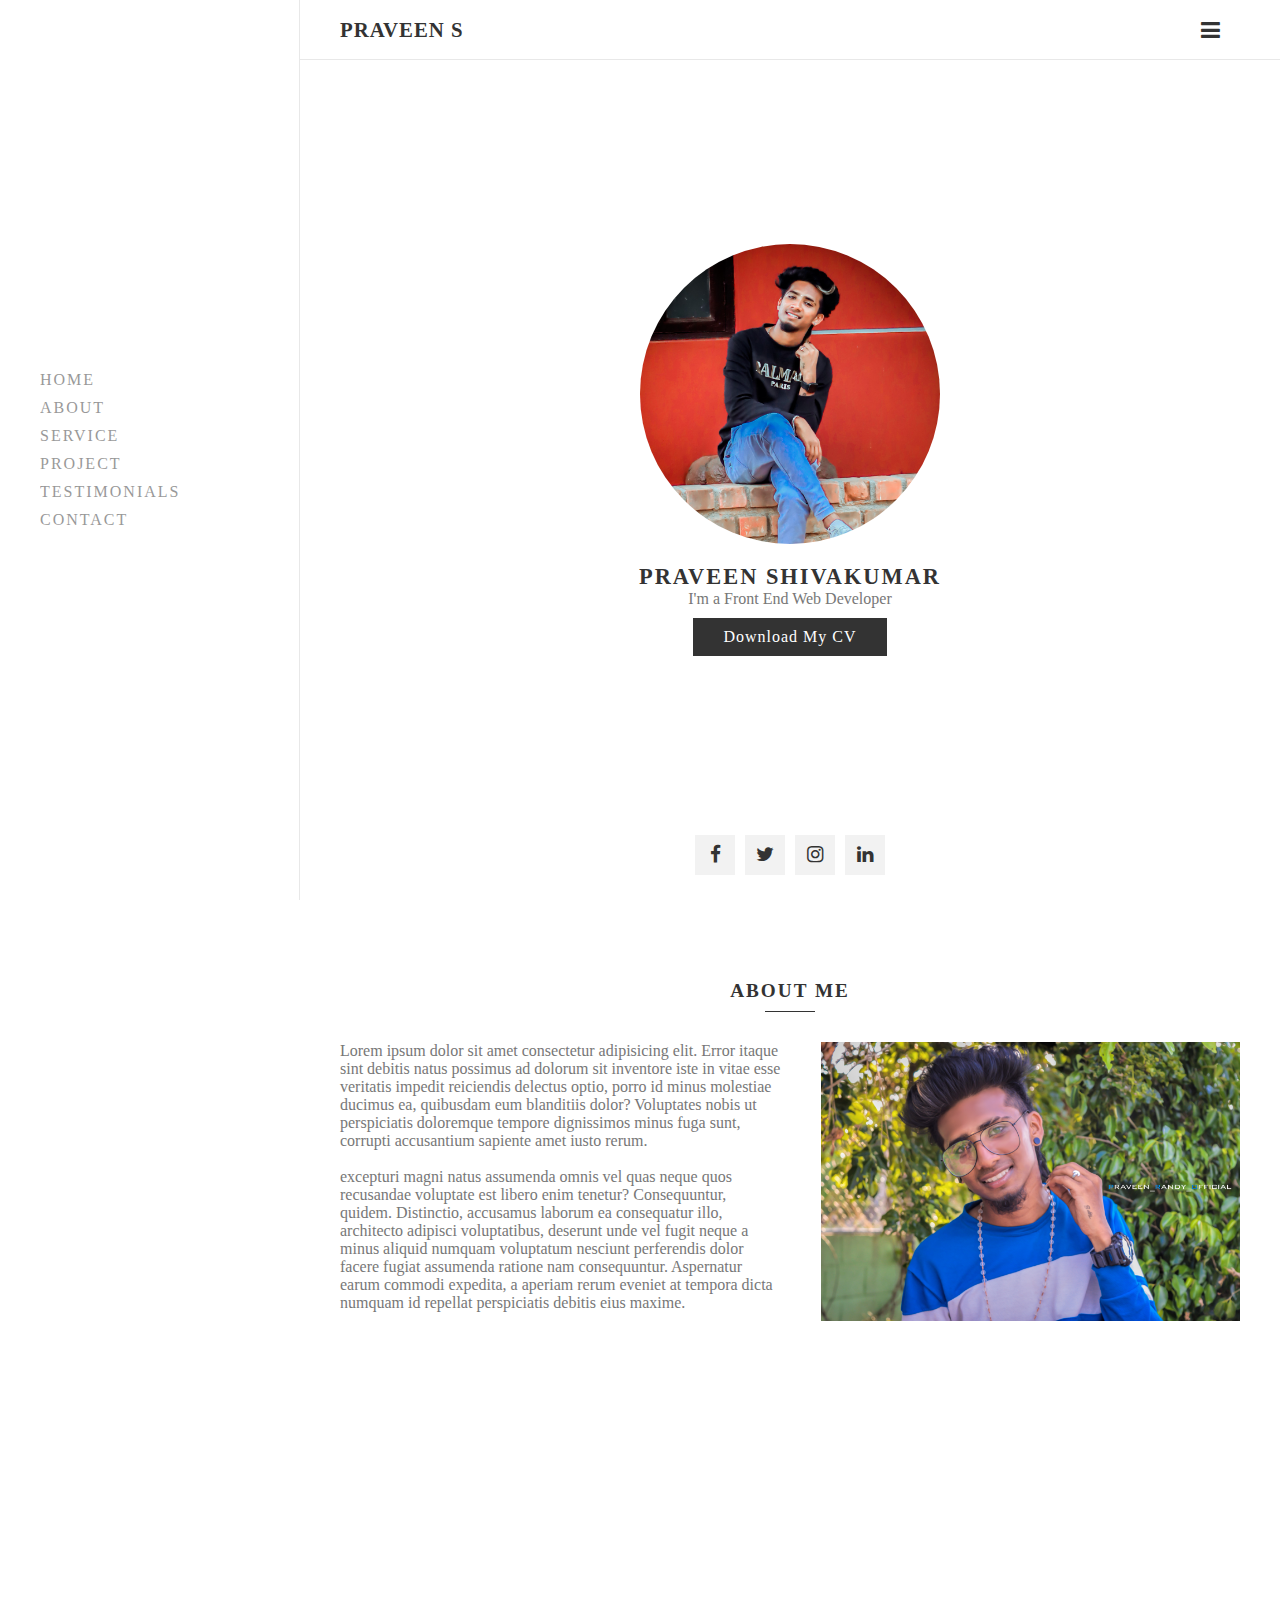
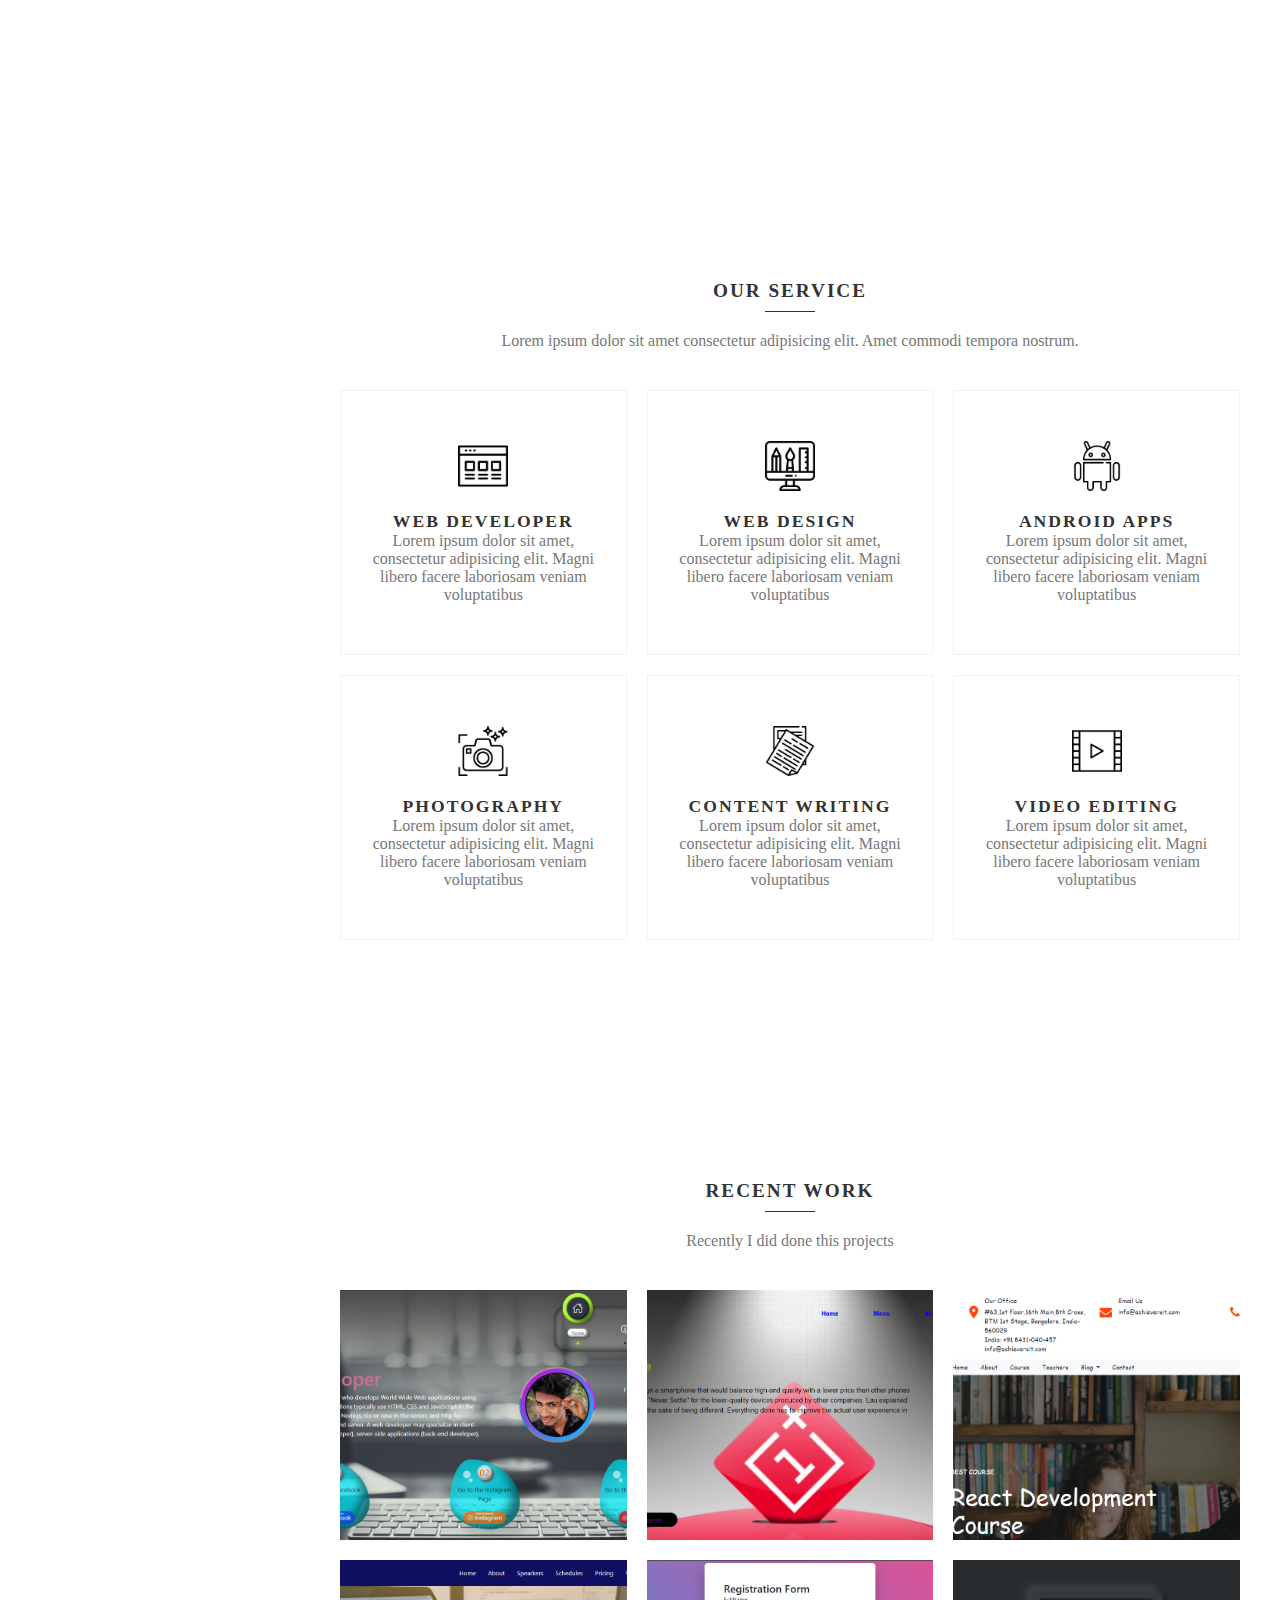
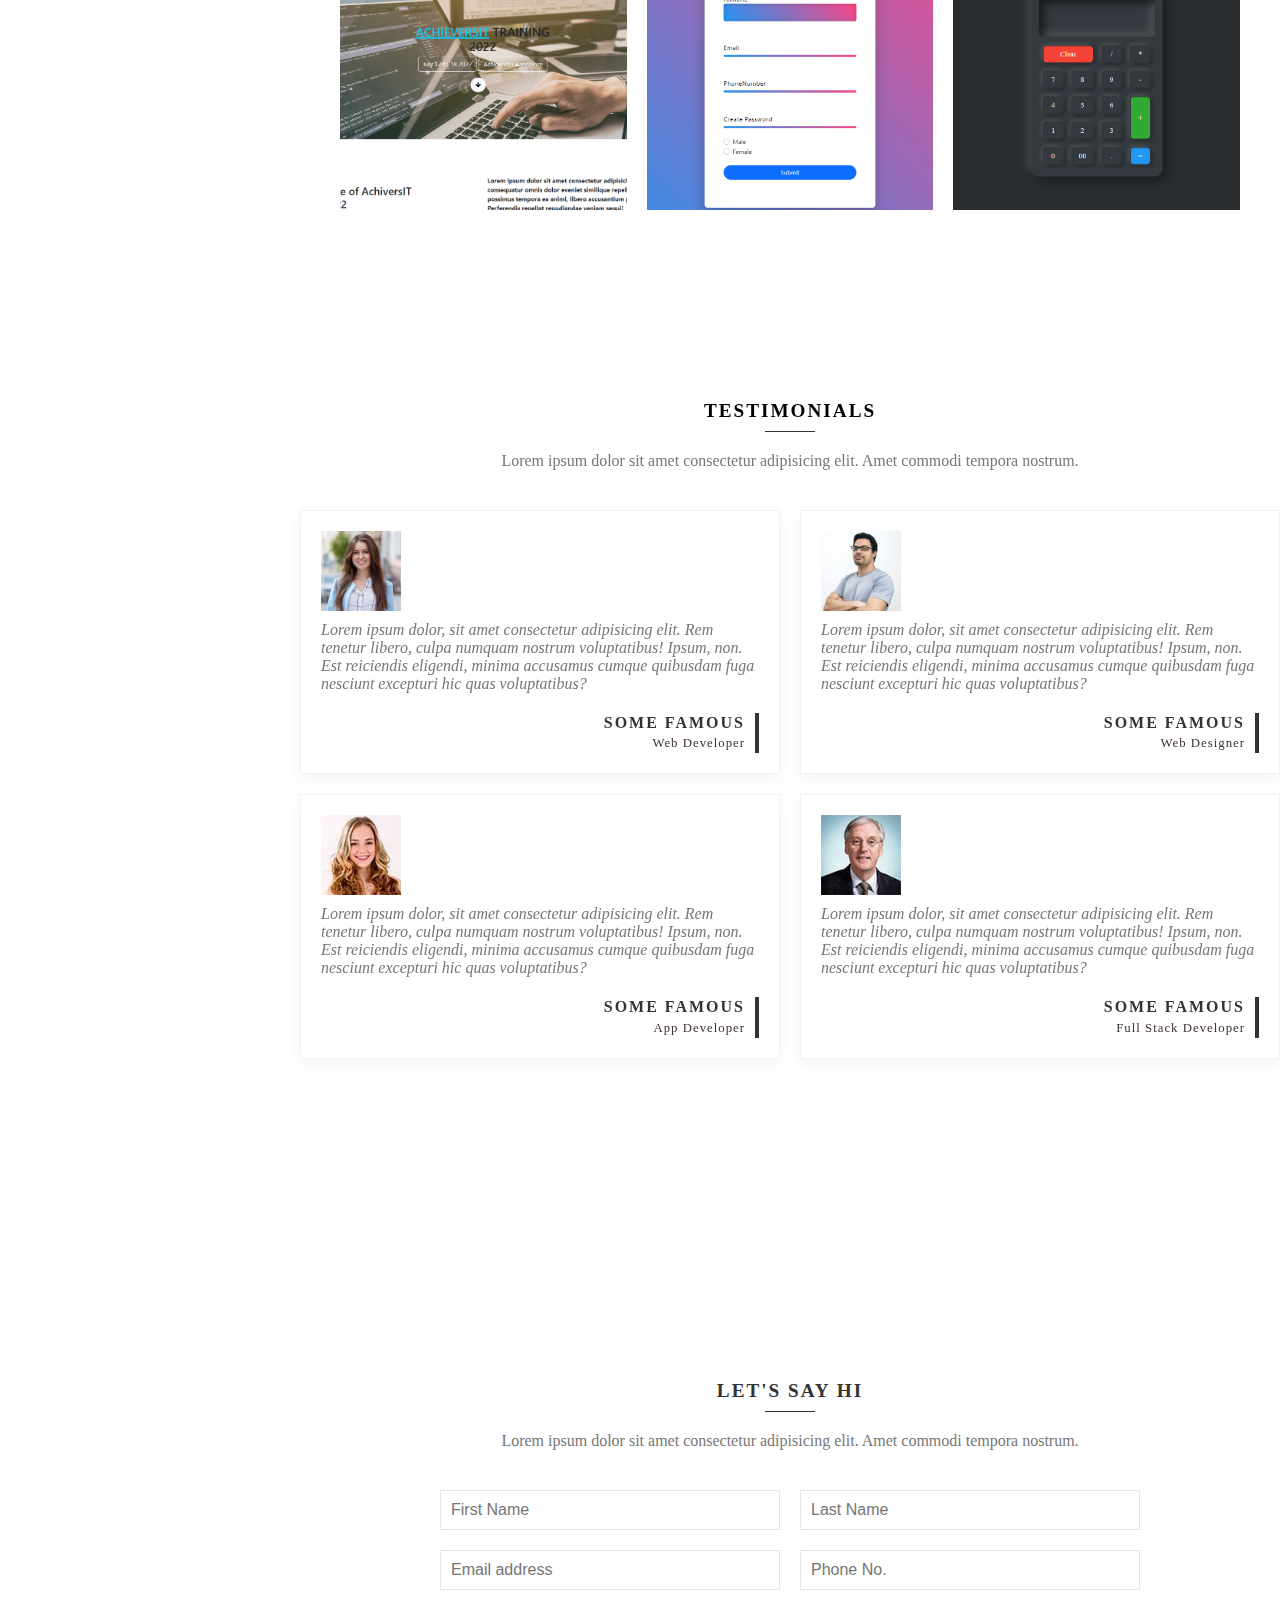
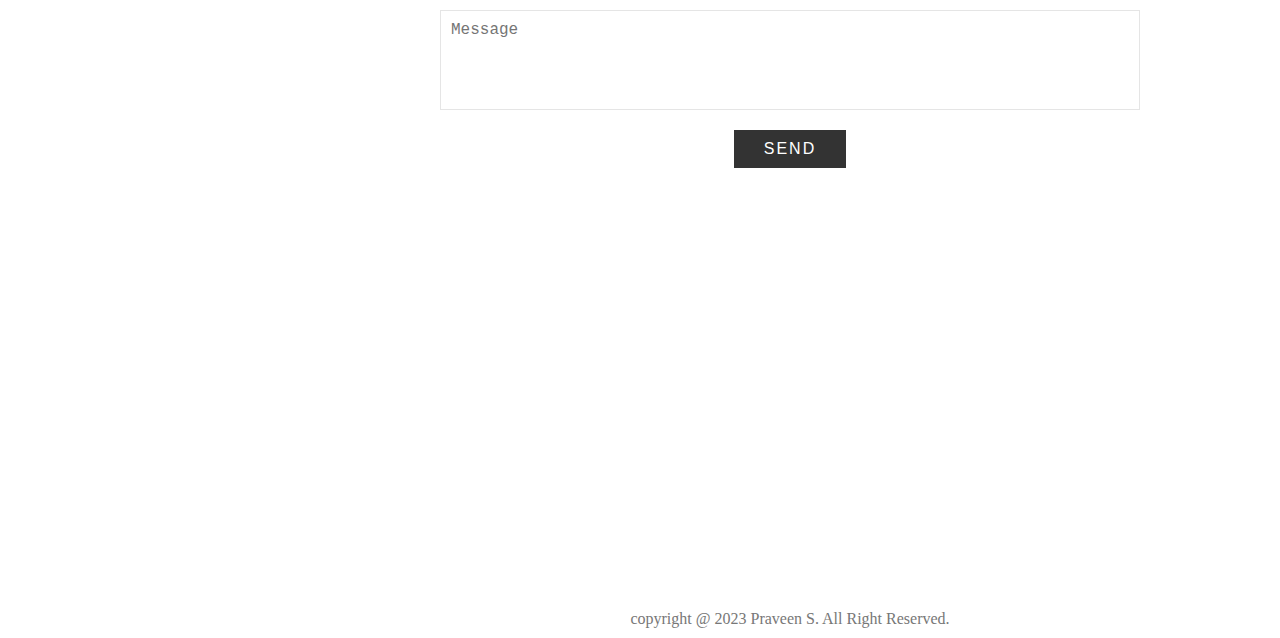
<file: index.html>
<!DOCTYPE html>
<html lang="en">
<head>
    <meta charset="UTF-8">
    <meta http-equiv="X-UA-Compatible" content="IE=edge">
    <meta name="viewport" content="width=device-width, initial-scale=1.0">
    <title>Web-page</title>
    <link rel="stylesheet" href="./style.css">
    <link rel="stylesheet" href="https://cdnjs.cloudflare.com/ajax/libs/font-awesome/4.7.0/css/font-awesome.css" integrity="sha512-5A8nwdMOWrSz20fDsjczgUidUBR8liPYU+WymTZP1lmY9G6Oc7HlZv156XqnsgNUzTyMefFTcsFH/tnJE/+xBg==" crossorigin="anonymous" referrerpolicy="no-referrer" />
</head>
<body>

    <div class="container">

        <div class="navigation">
            <ul>
            <li><a href="#banner" onclick="toggleMenu()">Home</a></li>
            <li><a href="#about" onclick="toggleMenu()">About</a></li>
            <li><a href="#Service" onclick="toggleMenu()">Service</a></li>
            <li><a href="#Project" onclick="toggleMenu()">Project</a></li>
            <li><a href="#testimonials" onclick="toggleMenu()">Testimonials</a></li>
            <li><a href="#contact" onclick="toggleMenu()">Contact</a></li>
            </ul>
        </div>

     <div class="main">
        <div class="topbar">
          <a href="#" class="logo">Praveen S</a>
          <div class="toggle">
            <i class="fa fa-bars" aria-hidden="true"></i>
          </div>
        </div>

        <!-- banner -->
        <section class="banner" id="banner">
           <div class="content">
             <div class="imgBx">
               <img src="./images/mine-1.jpg" alt="mine-1" width="300px">
             </div>
            <h3>Praveen Shivakumar</h3>
            <p>I'm a Front End Web Developer</p>
            <a href="./cv/index.html" class="btn">Download My CV</a>
            <ul class="socialMedia">
                <li><a href="https://www.facebook.com/" target="_blank"><i class="fa fa-facebook" aria-hidden="true"></i></a></li>
                <li><a href="#"><i class="fa fa-twitter" aria-hidden="true"></i></a></li>
                <li><a href="https://www.instagram.com/" target="_blank"><i class="fa fa-instagram" aria-hidden="true"></i></a></li>
                <li><a href="www.linkedin.com/in/praveen-s-4a8250248" target="_blank"><i class="fa fa-linkedin" aria-hidden="true"></i></a></li>
            </ul>
           </div>
        </section>

        <!-- About -->

        <section class="about adjust" id="about">
            <div class="title">
              <h2>About Me</h2>
            </div>
            <div class="content">
               <div class="textBox">
                <p>Lorem ipsum dolor sit amet consectetur adipisicing elit. Error itaque sint debitis natus possimus ad dolorum sit inventore iste in vitae esse veritatis impedit reiciendis delectus optio, porro id minus molestiae ducimus ea, quibusdam eum blanditiis dolor? Voluptates nobis ut perspiciatis doloremque tempore dignissimos minus fuga sunt, corrupti accusantium sapiente amet iusto rerum.<br><br>excepturi magni natus assumenda omnis vel quas neque quos recusandae voluptate est libero enim tenetur? Consequuntur, quidem. Distinctio, accusamus laborum ea consequatur illo, architecto adipisci voluptatibus, deserunt unde vel fugit neque a minus aliquid numquam voluptatum nesciunt perferendis dolor facere fugiat assumenda ratione nam consequuntur. Aspernatur earum commodi expedita, a aperiam rerum eveniet at tempora dicta numquam id repellat perspiciatis debitis eius maxime. </p>
               </div>
               <div class="imgBx">
                <img src="./images/mine-2.jpg" alt="mine-2" width="600px">
               </div>
            </div>
        </section>

        <!-- Service -->

        <section class="Service adjust" id="Service">
            <div class="title">
              <h2>Our Service</h2>
              <p>Lorem ipsum dolor sit amet consectetur adipisicing elit. Amet commodi tempora nostrum.</p>
            </div>
            <div class="content">
                <div class="serviceBox">
                    <img src="./images/icon2.png" alt="icon-1">
                    <h2>Web Developer</h2>
                    <p>Lorem ipsum dolor sit amet, consectetur adipisicing elit. Magni libero facere laboriosam veniam voluptatibus </p>
                </div>

                <div class="serviceBox">
                    <img src="./images/icon1.png" alt="icon-1">
                    <h2>Web Design</h2>
                    <p>Lorem ipsum dolor sit amet, consectetur adipisicing elit. Magni libero facere laboriosam veniam voluptatibus </p>
                </div>

                <div class="serviceBox">
                    <img src="./images/icon3.png" alt="icon-1">
                    <h2>Android Apps</h2>
                    <p>Lorem ipsum dolor sit amet, consectetur adipisicing elit. Magni libero facere laboriosam veniam voluptatibus </p>
                </div>

                <div class="serviceBox">
                    <img src="./images/icon4.png" alt="icon-1">
                    <h2>Photography</h2>
                    <p>Lorem ipsum dolor sit amet, consectetur adipisicing elit. Magni libero facere laboriosam veniam voluptatibus </p>
                </div>

                <div class="serviceBox">
                    <img src="./images/icon5.png" alt="icon-1">
                    <h2>Content Writing</h2>
                    <p>Lorem ipsum dolor sit amet, consectetur adipisicing elit. Magni libero facere laboriosam veniam voluptatibus </p>
                </div>

                <div class="serviceBox">
                    <img src="./images/icon6.png" alt="icon-1">
                    <h2>Video Editing</h2>
                    <p>Lorem ipsum dolor sit amet, consectetur adipisicing elit. Magni libero facere laboriosam veniam voluptatibus </p>
                </div>
            </div>
        </section>  

        <!-- projects-->

        <section class="Project adjust" id="Project">
            <div class="title">
              <h2>Recent Work</h2>
              <p>Recently I did done this projects </p>
            </div>

            <div class="content">
                <div class="workBx">
                  <div class="imgBx">
                    <img src="./images/My-web-site.png" alt="my-page" width="400px">
                  </div>
                  <div class="textBx">
                     <h3>Project 01</h3>
                  </div>
                </div>

                <div class="workBx">
                    <div class="imgBx">
                      <img src="./images/One_plus.png" alt="my-page" width="400px">
                    </div>
                    <div class="textBx">
                       <h3>Project 02</h3>
                    </div>
                  </div>

                  <div class="workBx">
                    <div class="imgBx">
                      <img src="./images/Our Web-page.png" alt="my-page" width="400px">
                    </div>
                    <div class="textBx">
                       <h3>Project 03</h3>
                    </div>
                  </div>

                  <div class="workBx">
                    <div class="imgBx">
                      <img src="./images/our-page.png" alt="my-page" width="400px">
                    </div>
                    <div class="textBx">
                       <h3>Project 04</h3>
                    </div>
                  </div>

                  <div class="workBx">
                    <div class="imgBx">
                      <img src="./images/JS Validation (2).png" alt="my-page" width="400px">
                    </div>
                    <div class="textBx">
                       <h3>Project 05</h3>
                    </div>
                  </div>

                  <div class="workBx">
                    <div class="imgBx">
                      <img src="./images/JS Calc.png" alt="my-page" width="400px">
                    </div>
                    <div class="textBx">
                       <h3>Project 06</h3>
                    </div>
                  </div>

            </div>
     </section>

     <!-- testimonials -->

     <section class="Project testimonials" id="testimonials">
        <div class="title">
          <h2>Testimonials</h2>
          <p>Lorem ipsum dolor sit amet consectetur adipisicing elit. Amet commodi tempora nostrum.</p>
        </div>
        
        <div class="content">
        <div class="testimonialsBox">
          <div class="imgBx">
            <img src="./images/testimonial-0.jpg" alt="testimonial-0" width="100px">
          </div>
          <p>Lorem ipsum dolor, sit amet consectetur adipisicing elit. Rem tenetur libero, culpa numquam nostrum voluptatibus! Ipsum, non. Est reiciendis eligendi, minima accusamus cumque quibusdam fuga nesciunt excepturi hic quas voluptatibus?</p>
          <h4>Some Famous<br><span>Web Developer</span></h4>
        </div>

        <div class="testimonialsBox">
            <div class="imgBx">
              <img src="./images/testimonial-1.jpg" alt="testimonial-1" width="100px">
            </div>
            <p>Lorem ipsum dolor, sit amet consectetur adipisicing elit. Rem tenetur libero, culpa numquam nostrum voluptatibus! Ipsum, non. Est reiciendis eligendi, minima accusamus cumque quibusdam fuga nesciunt excepturi hic quas voluptatibus?</p>
            <h4>Some Famous<br><span>Web Designer</span></h4>
          </div>

          <div class="testimonialsBox">
            <div class="imgBx">
              <img src="./images/testimonial-2.jpg" alt="testimonial-2">
            </div>
            <p>Lorem ipsum dolor, sit amet consectetur adipisicing elit. Rem tenetur libero, culpa numquam nostrum voluptatibus! Ipsum, non. Est reiciendis eligendi, minima accusamus cumque quibusdam fuga nesciunt excepturi hic quas voluptatibus?</p>
            <h4>Some Famous<br><span>App Developer</span></h4>
          </div>

          <div class="testimonialsBox">
            <div class="imgBx">
              <img src="./images/testimonial-3.jpg" alt="testimonial-3">
            </div>
            <p>Lorem ipsum dolor, sit amet consectetur adipisicing elit. Rem tenetur libero, culpa numquam nostrum voluptatibus! Ipsum, non. Est reiciendis eligendi, minima accusamus cumque quibusdam fuga nesciunt excepturi hic quas voluptatibus?</p>
            <h4>Some Famous<br><span>Full Stack Developer</span></h4>
          </div>
      </div>
    </section>

        <!-- Contact  -->
    
        <section class="contact adjust" id="contact">
          <div class="title">
            <h2>Let's Say Hi</h2>
            <p>Lorem ipsum dolor sit amet consectetur adipisicing elit. Amet commodi tempora nostrum.</p>
          </div>
          <div class="contactForm">
    
            <div class="row">
              <input type="text" name="" placeholder="First Name">
              <input type="text" name="" placeholder="Last Name">
            </div>
    
            
            <div class="row">
              <input type="text" name="" placeholder="Email address">
              <input type="text" name="" placeholder="Phone No.">
            </div>
    
            <div class="row2">
              <textarea placeholder="Message"></textarea>
            </div>
    
            <div class="row2">
              <input type="submit" value="Send">
            </div>
    
          </div>
          </section>

          <!-- copyright text -->
          <div class="copyright">
            <p>copyright @ 2023 Praveen S. All Right Reserved.</p>
          </div>
     </div>
    </div>



    <script src="./index.js"></script>
</body>
</html>
</file>
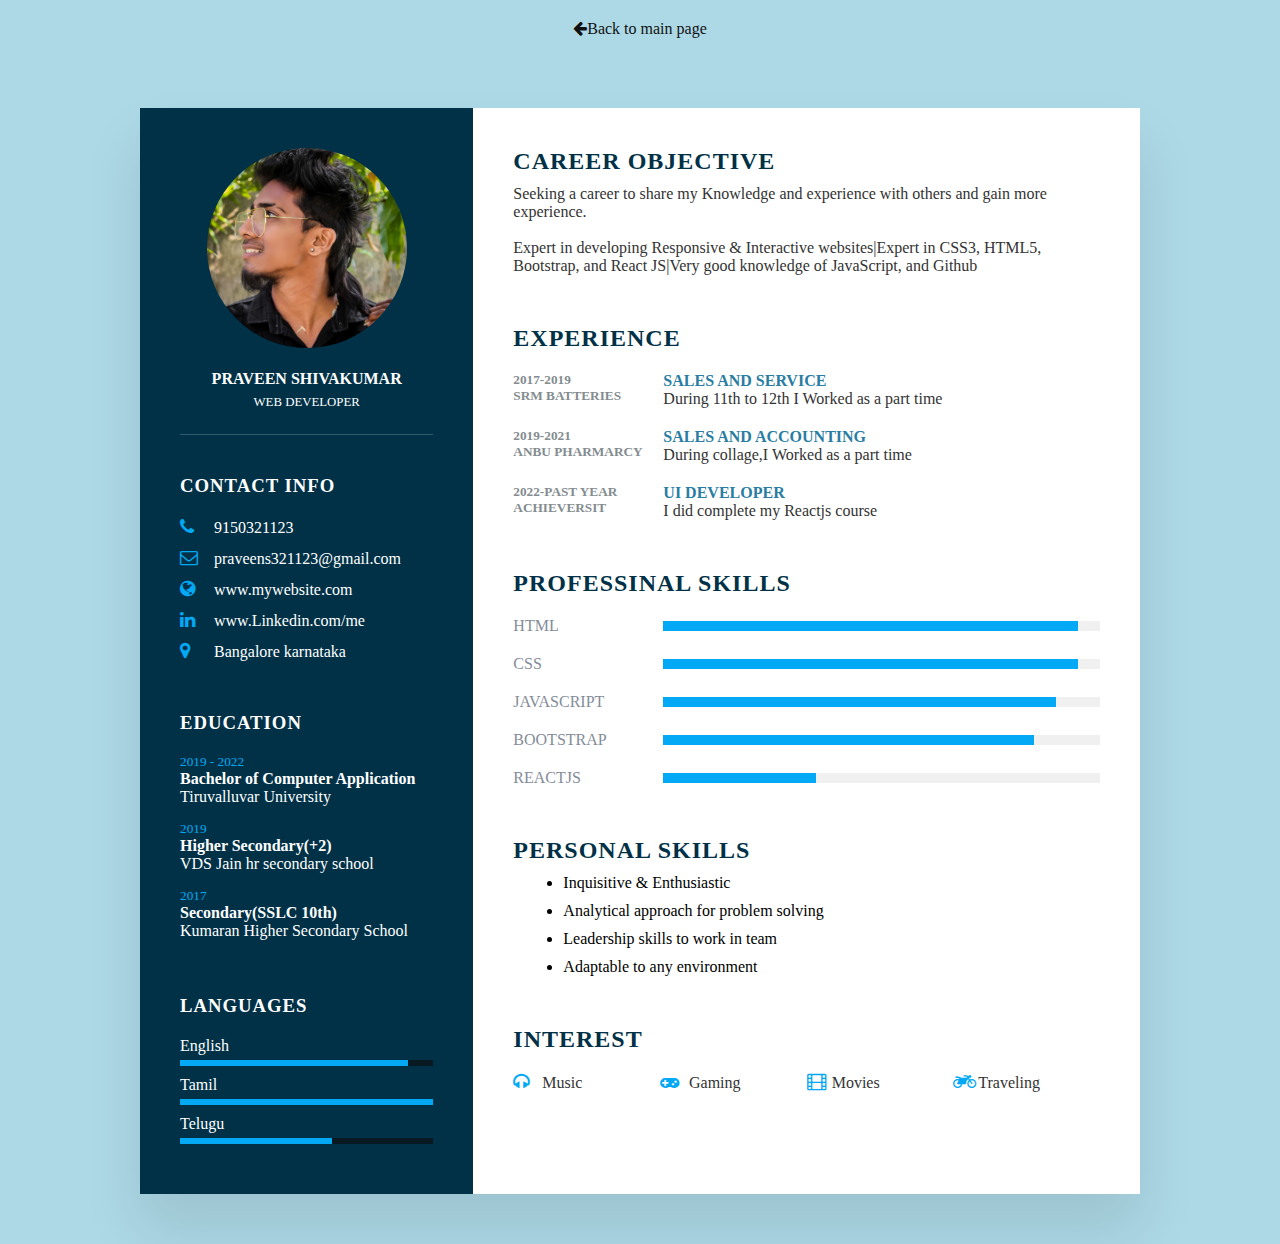
<file: cv/index.html>
<!DOCTYPE html>
<html lang="en">
<head>
    <meta charset="UTF-8">
    <meta http-equiv="X-UA-Compatible" content="IE=edge">
    <meta name="viewport" content="width=device-width, initial-scale=1.0">
    <title>Resume</title>
    <link rel="stylesheet" href="./style.css">
    <link rel="stylesheet" href="https://cdnjs.cloudflare.com/ajax/libs/font-awesome/4.7.0/css/font-awesome.css" integrity="sha512-5A8nwdMOWrSz20fDsjczgUidUBR8liPYU+WymTZP1lmY9G6Oc7HlZv156XqnsgNUzTyMefFTcsFH/tnJE/+xBg==" crossorigin="anonymous" referrerpolicy="no-referrer" />
</head>
<body>
<a href="../index.html" class="mainWebsite"><i class="fa fa-arrow-left" aria-hidden="true"></i>Back to main page</a>
<div class="container">
  <div class="left_side">
            
    <div class="profileText">
      <div class="imgBx">
       <img src="./images/mine-1.jpg" alt="mine-1" width="250px">
      </div>
      <h2>Praveen Shivakumar<br><span>Web Developer</span></h2>
    </div>

    <div class="contactInfo ">
        <h3 class="title">Contact Info</h3>

        <ul>
            <li>
                <span class="icon"><i class="fa fa-phone" aria-hidden="true"></i></span>
                <span class="text">9150321123</span>
            </li>
            <li>
                <span class="icon"><i class="fa fa-envelope-o" aria-hidden="true"></i></span>
                <span class="text">praveens321123@gmail.com</span>
            </li>
            <li>
                <span class="icon"><i class="fa fa-globe" aria-hidden="true"></i></span>
                <span class="text">www.mywebsite.com</span>
            </li>
            <li>
                <span class="icon"><i class="fa fa-linkedin" aria-hidden="true"></i></span>
                <span class="text">www.Linkedin.com/me</span>
            </li>
            <li>
                <span class="icon"><i class="fa fa-map-marker" aria-hidden="true"></i></span>
                <span class="text">Bangalore karnataka</span>
            </li>
        </ul>
    </div>

    <div class="contactInfo Education">
        <h3 class="title">Education</h3>

        <ul>
            <li>
                <h5>2019 - 2022</h5>
                <h4>Bachelor of Computer Application</h4>
                <h4>Tiruvalluvar University </h4>
            </li>

            <li>
                <h5>2019</h5>
                <h4>Higher Secondary(+2)</h4>
                <h4>VDS Jain hr secondary school</h4>
            </li>

            <li>
                <h5>2017</h5>
                <h4>Secondary(SSLC 10th)</h4>
                <h4>Kumaran Higher Secondary School</h4>
            </li>
        </ul>
    </div>

    
    <div class="contactInfo language">
        <h3 class="title">languages</h3>
        <ul>
          <li> 
            <span class="text">English</span>
            <span class="percent">
                <div style="width:90%;"></div>
            </span>
          </li>
          <li> 
            <span class="text">Tamil</span>
            <span class="percent">
                <div style="width:100%;"></div>
            </span>
          </li>
           <li> 
            <span class="text">Telugu</span>
            <span class="percent">
                <div style="width:60%;"></div>
            </span>
          </li>
           
        </ul>
    </div>
  </div>

   <div class="right_side">
         <div class="about">
            <h2 class="title2">Career Objective</h2>
              <p>Seeking a career to share my Knowledge and
                experience with others and gain more experience.</p><br>

              <p>Expert in developing Responsive & Interactive websites|Expert in CSS3, HTML5, Bootstrap, and React JS|Very good knowledge of JavaScript, and Github</p>
         </div>

         <div class="about">
            <h2 class="title2">Experience</h2>
            <div class="box">
            <div class="year_company">
                <h5>2017-2019</h5>
                <h5>SRM Batteries</h5>
            </div>
            <div class="text">
                <h4>Sales and Service</h4>
                <p>During 11th to 12th I Worked as a part time</p>
            </div>
         </div>

         <div class="box">
            <div class="year_company">
                <h5>2019-2021</h5>
                <h5>Anbu Pharmarcy</h5>
            </div>
            <div class="text">
                <h4>Sales and Accounting</h4>
                <p>During collage,I Worked as a part time</p>
            </div>
         </div>

         <div class="box">
            <div class="year_company">
                <h5>2022-past year</h5>
                <h5>AchieversIT</h5>
            </div>
            <div class="text">
                <h4>UI Developer</h4>
                <p>I did complete my Reactjs course</p>
            </div>
         </div>
        </div>

        <div class="about skills">
         <h2 class="title2">Professinal Skills</h2>
         <div class="box">
            <h4>HTML</h4>
            <div class="percent">
                <div style="width: 95%;"></div>
            </div>
         </div>
         <div class="box">
            <h4>CSS</h4>
            <div class="percent">
                <div style="width: 95%;"></div>
            </div>
         </div>
         <div class="box">
            <h4>Javascript</h4>
            <div class="percent">
                <div style="width: 90%;"></div>
            </div>
         </div>
         <div class="box">
            <h4>Bootstrap</h4>
            <div class="percent">
                <div style="width: 85%;"></div>
            </div>
         </div>
         <div class="box">
            <h4>Reactjs</h4>
            <div class="percent">
                <div style="width: 35%;"></div>
            </div>
         </div>
        </div>

        <div class="Personal-skills">
            <h2 class="title2">Personal Skills</h2>
            <ul>
                <li>Inquisitive & Enthusiastic</li>
                <li>Analytical approach for problem solving</li>
                <li>Leadership skills to work in team</li>
                <li>Adaptable to any environment</li>
            </ul>
        </div>

        <div class="about interest">
            <h2 class="title2">Interest</h2>
            <ul>
                <li><i class="fa fa-headphones" aria-hidden="true"></i> Music</li>
                <li><i class="fa fa-gamepad" aria-hidden="true"></i> Gaming</li>
                <li><i class="fa fa-film" aria-hidden="true"></i>Movies</li>
                <li><i class="fa fa-motorcycle" aria-hidden="true"></i>Traveling</li>
            </ul>
        </div>
  </div>
</div>
    
</body>
</html>
</file>
<file: style.css>
*{
    margin: 0;
    padding: 0;
    box-sizing: border-box;
    scroll-behavior: smooth;
}

:root{
    --black:#333;
    --black2:#333;
    --white:#fff;
    --white2:#fff;
}

body{
    overflow-x: hidden;
}

.container{
    position: relative;
    width: 100%;
}

.navigation{
    position: fixed;
    width: 300px;
    height: 100%;
    border-right: 1px solid rgba(0,0,0,0.09);
    background: var(--white2);
    display: flex;
    justify-content: center;
    align-items: center;
    overflow: hidden;
    transition: width 0.5s, left 0.5s;
}

.navigation.active{
    width: 0;
}

.navigation ul{
    position: relative;
    top: 0;
    left: 0;
    width: 100%;
    padding: 20px 40px;
}

.navigation ul li{
    list-style: none;
    position: relative;
    width: 100%;
}

.navigation ul li a{
    position: relative;
    display: block;
    width: 100%;
    margin: 10px 0;
    white-space: normal;
    display: flex;
    text-transform: uppercase;
    text-decoration: none;
    color: var(--black);
    font-weight: 500;
    letter-spacing: 2px;
    opacity: 0.5;

}

.navigation ul li a:hover{
    opacity: 1;
}

.main{
    position: absolute;
    width: calc(100% - 300px);
    left: 300px;
    background: var(--white);
    min-height: 100vh;
    transition: width 0.5s,left 0.5s;

}
.main.active{
    width: calc(100% - 0px);
    left:0;

}

.main .topbar{
    position: fixed;
    top: 0;
    width: calc(100% - 300px);
    left: 300px;
    background: var(--white);
    border-bottom: 1px solid rgba(0,0,0,0.09);
    height: 60px;
    padding: 0 40px;
    display: flex;
    justify-content: space-between;
    align-items: center;
    z-index: 10000;
    transition: width 0.5s,left 0.5s;
}

.main .topbar.active{
    width: calc(100% - 0px);
    left:0;
}

.main .topbar .logo{
    color: var(--black);
    font-weight: 700;
    text-decoration: none;
    font-size: 1.3em;
    text-transform: uppercase;
    letter-spacing: 1px;
}

.main .topbar .toggle{
    position: relative;
    width: 60px;
    height: 60px;
    cursor: pointer;
    display: flex;
    justify-content: center;
    align-items: center;
    font-size: 22px;
    color: var(--black);
}

section{
    position: relative;
    min-height: 100vh;
}

.banner{
    display: flex;
    justify-content: center;
    align-items: center;
    padding: 0px 20px;
}

.banner .content{
    display: flex;
    flex-direction: column;
    align-items: center;
    justify-content: center;
}

.banner .imgBx{
    position: relative;
    width: 300px;
    height: 300px;
    overflow: hidden;
    border-radius: 50%;
    margin-bottom: 20px;
}

.banner .imgBx img{
    position: absolute;
    top: 0;
    left: 0;
    width: 100%;
    height: 100%;
    object-fit: cover;
}

h3{
    position: relative;
    font-size: 1.4em;
    color: var(--black);
    letter-spacing: 2px;
    text-transform: uppercase;
}

p{
    color: #777;
}

.btn{
    position: relative;
    display: inline-block;
    padding: 10px 30px;
    background: var(--black2);
    color: #fff;
    font-weight: 400;
    letter-spacing: 1px;
    margin-top: 10px;
    text-decoration: none;

}

.socialMedia{
    position: absolute;
    bottom: 20px;
    display: flex;
}

.socialMedia li{
  list-style: none;
}

.socialMedia li a{
    display: inline-block;
    width: 40px;
    height: 40px;
    background: rgba(0,0,0,0.05);
    text-decoration: none;
    margin: 5px;
    display: flex;
    justify-content: center;
    align-items: center;
    color: var(--black);
    font-size: 1.2em;
}

.socialMedia li a:hover{
    background:var(--black2);
    color: var(--white);
}

.adjust{
    position: relative;
    min-height: 100vh;
    width: 100%;
    padding: 0 40px;
    padding-top: 80px;
    background: var(--white);
    color: var(--black);
    display: inline-block;
}

.title{
    width:100%;
    text-align: center;
    /* display: flex;
    justify-content: center;
    align-items: center;
    flex-direction: column; */
}
.title h2{
    position: relative;
    text-transform: uppercase;
    letter-spacing: 2px;
    font-size: 1.2em;
    margin-bottom: 30px;
}

.title h2::before{
    content: "";
    position: absolute;
    left: 50%;
    transform: translateX(-50%);
    bottom: -10px;
    width: 50px;
    height: 1px;
    background: var(--black);
}

.about .content{
    display: flex;
    justify-content: space-between;
    margin-top: 40px;
}

.about .content .textBox{
    width: 49%;
    min-width: 49%;
}

.about .content .imgBx{
    margin-left: 40px;
}

.about .content .imgBx img{
    max-width: 100%;
}

.Service .content{
    display: grid;
    grid-template-columns: repeat(3,1fr);
    grid-gap: 20px;
    margin: 40px 0;
}

.Service .content .serviceBox{
    border: 1px solid rgba(0,0,0,0.05);
    padding: 50px 20px;
    display: flex;
    background: var(--white2);
    justify-content: center;
    align-items: center;
    flex-direction: column;
}

.Service .content .serviceBox img{
    max-width: 50px;

}

.Service .content .serviceBox h2{
    font-size: 1.1em;
    margin-top: 20px;
    font-weight: 600;
    color: var(--black);
    text-align: center;
    letter-spacing: 2px;
    text-transform: uppercase;
}

.Service .content .serviceBox p{
    text-align: center;
}

.Project .content{
    display: grid;
    grid-template-columns: repeat(3,1fr);
    grid-gap: 20px;
    margin: 40px 0;
}

.Project .content .workBx{
    position: relative;
    width: 100%;
    height: 250px;
    overflow: hidden;
}

.Project .content .workBx .imgBx{
    position: relative;
    width: 100%;
    height: 100%;
    transform: translateY(0);
    transition: 0.5s ease-in-out;
}

.Project .content .workBx:hover .imgBx{
    transform: translateY(-70%);
}

.Project .content .workBx .imgBx img{
    position: absolute;
    top: 0;
    left: 0;
    width: 100%;
    height: 100%;
    object-fit: cover;

}

.Project .content .workBx .textBx{
  position: absolute;
  top: 0;
  left: 0;
  width: 100%;
  height: 100%;
  background: linear-gradient(45deg,#2196f3,#ff4685);
  display: flex;
  justify-content: center;
  align-items: center;
  transform: translateY(100%);
  transition: 0.5s ease-in-out;

}
.Project .content .workBx:hover .textBx{
    transform: translateY(0);

}

.Project .content .workBx .textBx h3{
     color: #fff;
     font-size: 1em;
}

.testimonials .content{
    display: grid;
    grid-template-columns: repeat(2,1fr);
    grid-gap: 20px;
    margin: 40px 0;
}

.testimonials .content .testimonialsBox{
    background: var(--white2);
    border: 1px solid rgba(0,0,0,0.05);
    box-shadow: 0 5px 15px rgba(0,0,0,0.05);
    padding: 20px;
}

.testimonials .content .testimonialsBox .imgBx{
   position: relative;
   width: 80px;
   height: 80px;
   margin-bottom: 10px;
}

.testimonials .content .testimonialsBox .imgBx img{
    position: absolute;
    top: 0;
    left: 0;
    width: 100%;
    height: 100%;
    object-fit: cover;
}

.testimonials .content .testimonialsBox p{
    font-style: italic;
}

.testimonials .content .testimonialsBox h4{
    text-align: right;
    margin-top: 20px;
    text-transform: uppercase;
    letter-spacing: 2px;
    font-size: 1em;
    color: var(--black);
    line-height: 1.2em;
    font-weight: 600;
    border-right: 4px solid var(--black);
    padding-right: 10px;
}

.testimonials .content .testimonialsBox h4 span{
    text-transform: initial;
    color: rgb(62, 49, 49);
    letter-spacing: 1px;
    font-weight: 300;
    font-size: 0.8em;
}

.contact {
    display: flex;
    justify-content: flex-start;
    align-items: center;
    flex-direction: column;
}

.contact .contactForm{
    position: relative;
    width: 100%;
    max-width: 700px;
    margin-top: 20px;
}

.contact .contactForm .row{
    width: 100%;
    display: grid;
    grid-template-columns: repeat(2,1fr);
    grid-gap: 20px;
    margin-top: 20px;
}

.contact .contactForm .row2{
    width: 100%;
    display: flex;
    justify-content: center;
    align-items: center;
    margin-top: 20px;
}

.contact .contactForm .row input,
.contact .contactForm .row2 textarea{
    width: 100%;
    padding: 10px;
    border: none;
    outline: none;
    color: var(--black);
    background: var(--white2);
    font-size: 16px;
    border: 1px solid rgba(0,0,0,0.1);
}

.contact .contactForm .row2 textarea{
    resize: none;
    height: 100px;
}

.contact .contactForm .row2 input[type="submit"]{
    background: var(--black2);
    color: #fff;
    padding: 10px 30px;
    display: inline-block;
    font-weight: 500;
    letter-spacing: 2px;
    cursor: pointer;
    font-size: 16px;
    text-transform: uppercase;
    max-width: 150px;
    border: none;

}

.copyright{
    position: relative;
    bottom: 0;
    padding: 10px 40px;
    text-align: center;
}

/* media query */

@media (max-width:922px){
    .navigation{
        left: -100px;
    }
    .navigation.active{
        left: 0;
        width: 100%;
    }
    .main{
        width: 100%;
        left: 0%;
    }
    .main.active{
        left: 100%;
    }
    .main .topbar{
        width: 100%;
        left: 0;
        padding: 0 20px;
    }
    .navigation ul{
        padding: 20px 20px;
    }
    .banner .imgBx{
        width: 250px;
        height: 250px;
    }
    .banner h3,
    .banner p{
        text-align: center;
    }
    .adjust{
        padding: 0 20px;
        padding-top: 80px;
    }
    .about .content{
        flex-direction: column;
    }
    .about .content .textBox{
        width: 100%;
        min-width: 100%;
    }
    .about .content .imgBx{
        margin-left: 0;
        margin-top: 20px;
    }
    .Service .content{
        grid-template-columns: repeat(2,1fr);
    }
    .Project .content{
        grid-template-columns: repeat(2,1fr);
    }

}

@media (max-width: 767px){
    .Service .content{
        grid-template-columns: repeat(1,1fr);
    }
    .Project .content{
        grid-template-columns: repeat(1,1fr);
    }
    .testimonials .content{
        grid-template-columns: repeat(1,1fr);
    }
    .contact .contactForm .row{
        grid-template-columns: repeat(1,1fr);
    }
    .contact{
        margin-bottom: 100px;
    }
    .copyright{
        padding: 10px 20px;
    }
}
</file>
<file: cv/style.css>
*{
    padding: 0;
    margin: 0;
    box-sizing: border-box;
}

body{
    background: lightblue;
    display: flex;
    justify-content: center;
    align-items: center;
    flex-direction: column;
    min-height: 100vh;
}

.mainWebsite{
    margin: 20px 0;
    color: #111;
    text-decoration: none;
}

.container{
    position: relative;
    width: 100%;
    max-width: 1000px;
    min-height: 1000px;
    margin:50px;
    background: #fff;
    display: grid;
    grid-template-columns: 1fr 2fr;
    box-shadow: 0 35px 55px rgba(0,0,0,0.1);
}

.container .left_side{
    position: relative;
    background: #003147;
    padding: 40px;
}


.profileText{
    position: relative;
    display: flex;
    flex-direction: column;
    align-items: center;
    padding-bottom: 20px;
    border-bottom: 1px solid rgba(255,255,255,0.2);
}

.profileText .imgBx{
    position: relative;
    width: 200px;
    height: 200px;
    border-radius: 50%;
    overflow: hidden;
}

.profileText .imgBx img{
    position: absolute;
    top: 0;
    left: 0;
    width: 100%;
    height: 100%;
    object-fit: cover;
}

.profileText h2{
    color: #fff;
    font-size: 1em;
    margin-top: 20px;
    text-transform: uppercase;
    text-align: center;
    font-weight: 600;
    line-height: 1.4em;
}

.profileText h2 span{
    font-size: 0.8em;
    font-weight: 300;
}

.contactInfo{
    padding-top: 40px;
}

.title{
    color: #fff;
    text-transform: uppercase;
    font-weight: 600;
    letter-spacing: 1px;
    margin-bottom: 20px;

}

.contactInfo ul{
    position: relative;
}

.contactInfo ul li{
    position: relative;
    list-style: none;
    margin: 10px 0;
    cursor: pointer;
}

.contactInfo ul li .icon{
    display: inline-block;
    width: 30px;
    font-size: 18px;
    color: #03a9f4;
}

.contactInfo ul li span{
    color: #fff;
    font-weight: 300;
}

.contactInfo.Education li{
    margin-bottom: 15px;
}

.contactInfo.Education h5{
    color: #03a9f4;
    font-weight: 500;
}

.contactInfo.Education h4:nth-child(2){
    color: #fff;
    font-weight: 600;
}

.contactInfo.Education h4{
    color: #fff;
    font-weight: 100;
}

.contactInfo.language .percent{
    position: relative;
    width: 100%;
    height: 6px;
    background: #081921;
    display: block;
    margin-top: 5px;
}

.contactInfo.language .percent div{
     position:absolute;
     top: 0;
     left: 0;
     height: 100%;
     background: #03a9f4;
}




.container .right_side{
    position: relative;
    background: #fff ;
    padding: 40px;
}

.about{
    margin-bottom: 50px;
}
.about:last-child{
    margin-bottom: 0;
}

.title2{
    color: #003147;
    text-transform: uppercase;
    letter-spacing: 1px;
    margin-bottom: 10px;
}

p{
    color: #333;
}

.about .box{
    display: flex;
    flex-direction: row;
    margin: 20px 0;
}

.about .box .year_company{
    min-width: 150px;
}
.about .box .year_company h5{
    text-transform: uppercase;
    color: #848c90;
    font-weight: 600;
}

.about .box .text h4{
    text-transform: uppercase;
    color: #2a7da2;
    font-size: 16px;
}

.Personal-skills ul li{
    margin-left: 50px;
    margin-bottom: 10px;
}
.Personal-skills{
    margin: 50px 0;
}

.skills .box{
    position: relative;
    width: 100%;
    display: grid;
    grid-template-columns: 150px 1fr;
    justify-content: center;
    align-items: center;
}

.skills .box h4{
    text-transform: uppercase;
    color: #848c99;
    font-weight: 500;
}
.skills .box .percent{
    position: relative;
    width: 100%;
    height: 10px;
    background: #f0f0f0;
}

.skills .box .percent div{
    position: absolute;
    top: 0;
    left: 0;
    height: 100%;
    background: #03a9f4;
}

.interest ul{
    display: grid;
    grid-template-columns: repeat(4,1fr);
}

.interest ul li{
    list-style: none;
    color: #333;
    font-weight: 500;
    margin: 10px 0;
}
.interest ul li .fa{
    color: #03a9f4;
    font-size: 18px;
    width: 20px;
   margin-right: 5px;
}

@media (max-width:1000px){
    .container{
        margin: 10px;
        grid-template-columns: repeat(1,1fr);
    }
    .interest ul{
        grid-template-columns: repeat(2,1fr);
    }
}

@media (max-width:600px){
    .about .box{
        flex-direction: column;

    }
    .about .box .year_company{
        margin-bottom: 5px;
    }
    .interest ul{
        grid-template-columns: repeat(1,1fr);
    }
    .skills .box{
        grid-template-columns: repeat(1,1fr);
    }
}
</file>
